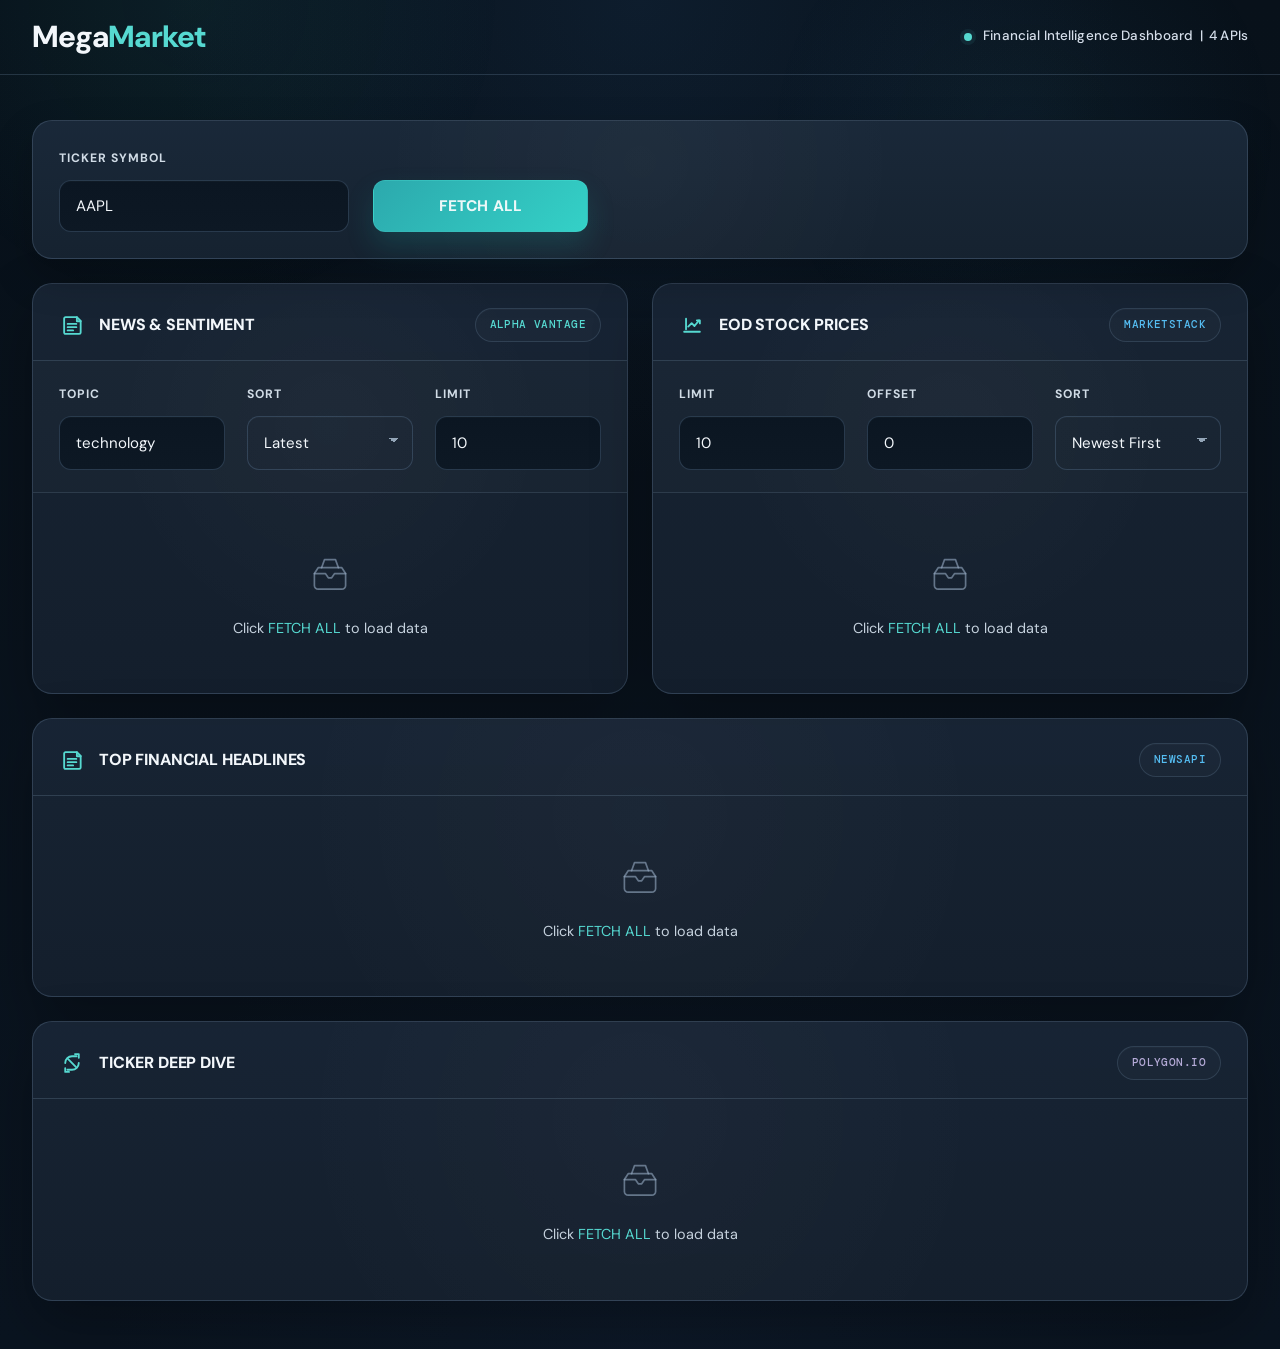
<file: index.html>
﻿<!DOCTYPE html>
<html lang="en">
<head>
  <meta charset="UTF-8" />
  <meta name="viewport" content="width=device-width, initial-scale=1.0"/>
  <title>Mega Market - Financial Intelligence Dashboard</title>
  <link href="https://fonts.googleapis.com/css2?family=Bebas+Neue&family=DM+Mono:wght@400;500&family=DM+Sans:wght@300;400;500;600&display=swap" rel="stylesheet"/>
    <link rel="stylesheet" href="style.css">
</head>
<body>

<!-- ---------- HEADER ---------- -->
<div class="top-rule"></div>
<header>
  <div class="logo">Mega<span>Market</span></div>
  <div class="ticker-bar">
    <span class="live-dot"></span>
    Financial Intelligence Dashboard &nbsp;|&nbsp; 4 APIs
  </div>
</header>

<!-- ---------- CONFIG BAR ---------- -->
<div class="config-bar">
  <div class="config-field">
    <label for="ticker">Ticker Symbol</label>
    <input id="ticker" class="ticker-input" value="AAPL" maxlength="6"/>
  </div>
  <button class="btn-fetch" onclick="handleFetchAllClick()">FETCH ALL</button>
</div>

<!-- ---------- MAIN ---------- -->
<main>

  <!-- Alpha Vantage -->
  <div class="section-card" id="card-av">
    <div class="section-header">
      <div class="section-title-wrap">
        <span class="section-icon" aria-hidden="true">
          <svg viewBox="0 0 24 24" fill="none">
            <path d="M6 4.75h10.5L20 8.25V19a1.25 1.25 0 0 1-1.25 1.25H6A1.25 1.25 0 0 1 4.75 19V6A1.25 1.25 0 0 1 6 4.75Z" />
            <path d="M16.5 4.75V8.5H20" />
            <path d="M8 11h8M8 14h8M8 17h5" />
          </svg>
        </span>
        <div class="section-title">NEWS &amp; SENTIMENT</div>
      </div>
      <span class="api-badge badge-av">Alpha Vantage</span>
    </div>
    <div class="card-controls">
      <div class="card-control">
        <label for="av-topic">Topic</label>
        <input id="av-topic" type="text" placeholder="technology" value="technology" />
      </div>
      <div class="card-control">
        <label for="av-sort">Sort</label>
        <select id="av-sort">
          <option value="LATEST" selected>Latest</option>
          <option value="EARLIEST">Earliest</option>
          <option value="RELEVANCE">Relevance</option>
        </select>
      </div>
      <div class="card-control card-control-small">
        <label for="av-limit">Limit</label>
        <input id="av-limit" type="number" min="1" max="50" value="10" />
      </div>
    </div>
    <div class="section-body" id="body-av">
      <div class="empty-state">
        <div class="empty-icon" aria-hidden="true">
          <svg viewBox="0 0 64 64" fill="none">
            <path d="M18 24.5h28l4.5 7v14A4.5 4.5 0 0 1 46 50H18a4.5 4.5 0 0 1-4.5-4.5v-14l4.5-7Z"/>
            <path d="M13.5 31.5h13l3.5 5h4l3.5-5h13"/>
            <path d="M22 24.5 25.5 15h13L42 24.5"/>
          </svg>
        </div>
        <div>Click <span>FETCH ALL</span> to load data</div>
      </div>
    </div>
  </div>

  <!-- Marketstack -->
  <div class="section-card" id="card-ms">
    <div class="section-header">
      <div class="section-title-wrap">
        <span class="section-icon" aria-hidden="true">
          <svg viewBox="0 0 24 24" fill="none">
            <path d="M4.75 18.25h14.5" />
            <path d="M6.5 16V6.25" />
            <path d="m8.5 13.5 3.2-3.2 2.6 2.6 4.2-5.15" />
            <path d="M16.5 7.75H19.25V10.5" />
          </svg>
        </span>
        <div class="section-title">EOD STOCK PRICES</div>
      </div>
      <span class="api-badge badge-ms">Marketstack</span>
    </div>
    <div class="card-controls">
      <div class="card-control card-control-small">
        <label for="ms-limit">Limit</label>
        <input id="ms-limit" type="number" min="1" max="100" value="10" />
      </div>
      <div class="card-control card-control-small">
        <label for="ms-offset">Offset</label>
        <input id="ms-offset" type="number" min="0" value="0" />
      </div>
      <div class="card-control">
        <label for="ms-sort">Sort</label>
        <select id="ms-sort">
          <option value="DESC" selected>Newest First</option>
          <option value="ASC">Oldest First</option>
        </select>
      </div>
    </div>
    <div class="section-body" id="body-ms">
      <div class="empty-state">
        <div class="empty-icon" aria-hidden="true">
          <svg viewBox="0 0 64 64" fill="none">
            <path d="M18 24.5h28l4.5 7v14A4.5 4.5 0 0 1 46 50H18a4.5 4.5 0 0 1-4.5-4.5v-14l4.5-7Z"/>
            <path d="M13.5 31.5h13l3.5 5h4l3.5-5h13"/>
            <path d="M22 24.5 25.5 15h13L42 24.5"/>
          </svg>
        </div>
        <div>Click <span>FETCH ALL</span> to load data</div>
      </div>
    </div>
  </div>

  <!-- NewsAPI - full width -->
  <div class="section-card col-span-2" id="card-na">
    <div class="section-header">
      <div class="section-title-wrap">
        <span class="section-icon" aria-hidden="true">
          <svg viewBox="0 0 24 24" fill="none">
            <path d="M6 4.75h10.5L20 8.25V19a1.25 1.25 0 0 1-1.25 1.25H6A1.25 1.25 0 0 1 4.75 19V6A1.25 1.25 0 0 1 6 4.75Z" />
            <path d="M16.5 4.75V8.5H20" />
            <path d="M8 11h8M8 14h8M8 17h5" />
          </svg>
        </span>
        <div class="section-title">TOP FINANCIAL HEADLINES</div>
      </div>
      <span class="api-badge badge-na">NewsAPI</span>
    </div>
    <div class="section-body na-grid-body" id="body-na">
      <div class="empty-state na-grid-full">
        <div class="empty-icon" aria-hidden="true">
          <svg viewBox="0 0 64 64" fill="none">
            <path d="M18 24.5h28l4.5 7v14A4.5 4.5 0 0 1 46 50H18a4.5 4.5 0 0 1-4.5-4.5v-14l4.5-7Z"/>
            <path d="M13.5 31.5h13l3.5 5h4l3.5-5h13"/>
            <path d="M22 24.5 25.5 15h13L42 24.5"/>
          </svg>
        </div>
        <div>Click <span>FETCH ALL</span> to load data</div>
      </div>
    </div>
  </div>

  <!-- Polygon -->
  <div class="section-card col-span-2" id="card-pg">
    <div class="section-header">
      <div class="section-title-wrap">
        <span class="section-icon" aria-hidden="true">
          <svg viewBox="0 0 24 24" fill="none">
            <path d="M5.75 12A6.25 6.25 0 0 1 12 5.75h4.25" />
            <path d="M18.25 12A6.25 6.25 0 0 1 12 18.25H7.75" />
            <path d="M14.75 3.75h3.5v3.5" />
            <path d="M9.25 20.25h-3.5v-3.5" />
            <path d="M8.25 8.25 15.75 15.75" />
          </svg>
        </span>
        <div class="section-title">TICKER DEEP DIVE</div>
      </div>
      <span class="api-badge badge-pg">Polygon.io</span>
    </div>
    <div class="section-body" id="body-pg">
      <div class="empty-state">
        <div class="empty-icon" aria-hidden="true">
          <svg viewBox="0 0 64 64" fill="none">
            <path d="M18 24.5h28l4.5 7v14A4.5 4.5 0 0 1 46 50H18a4.5 4.5 0 0 1-4.5-4.5v-14l4.5-7Z"/>
            <path d="M13.5 31.5h13l3.5 5h4l3.5-5h13"/>
            <path d="M22 24.5 25.5 15h13L42 24.5"/>
          </svg>
        </div>
        <div>Click <span>FETCH ALL</span> to load data</div>
      </div>
    </div>
  </div>

</main>

<!-- ---------- SCRIPTS ---------- -->
<script>
/* ---------------------------------------------
   UTILITIES
--------------------------------------------- */
function spinner() {
  return `<div class="spinner-wrap"><div class="spinner"></div></div>`;
}
function err(msg) {
  return `<div class="error-msg">Error: ${msg}</div>`;
}
function emptyState(msg, extraClass = '') {
  return `
    <div class="empty-state${extraClass ? ' ' + extraClass : ''}">
      <div class="empty-icon" aria-hidden="true">
        <svg viewBox="0 0 64 64" fill="none">
          <path d="M18 24.5h28l4.5 7v14A4.5 4.5 0 0 1 46 50H18a4.5 4.5 0 0 1-4.5-4.5v-14l4.5-7Z"/>
          <path d="M13.5 31.5h13l3.5 5h4l3.5-5h13"/>
          <path d="M22 24.5 25.5 15h13L42 24.5"/>
        </svg>
      </div>
      <div>${msg.replace('FETCH ALL', '<span>FETCH ALL</span>')}</div>
    </div>`;
}
function relTime(dateStr) {
  if (!dateStr) return '';
  const d = new Date(dateStr);
  if (isNaN(d)) return dateStr;
  const diff = (Date.now() - d) / 1000;
  if (diff < 60)   return `${Math.round(diff)}s ago`;
  if (diff < 3600) return `${Math.round(diff/60)}m ago`;
  if (diff < 86400)return `${Math.round(diff/3600)}h ago`;
  return `${Math.round(diff/86400)}d ago`;
}
function fmtNum(n) {
  if (n == null) return '-';
  if (n >= 1e9) return (n/1e9).toFixed(2)+'B';
  if (n >= 1e6) return (n/1e6).toFixed(2)+'M';
  if (n >= 1e3) return (n/1e3).toFixed(1)+'K';
  return Number(n).toFixed(2);
}

// Default API keys used by the dashboard fetchers.
const DEFAULT_ALPHA_VANTAGE_KEY = 'V1OQKZU3F4R7ALQQ';
const DEFAULT_MARKETSTACK_KEY = '0bebb5f458f8bff20d9d6f348d5fcf5e';
const DEFAULT_NEWSAPI_KEY = 'b57cb5bdb05c4916930783005f49138e';
const DEFAULT_POLYGON_KEY = 'kR4pE6UpJxreNqE6D0V1fZmIxzVAaNzq';

let autoRefreshEnabled = false;

function handleFetchAllClick() {
  // Manual refresh only: prevents too many API requests on free plans.
  fetchAll();
  autoRefreshEnabled = false;
}

function maybeAutoRefresh() {
  if (!autoRefreshEnabled) return;
  fetchAll();
}

function setupAutoRefreshListeners() {
  ['ticker', 'av-topic', 'av-limit', 'ms-limit', 'ms-offset'].forEach(id => {
    const el = document.getElementById(id);
    if (el) el.addEventListener('input', maybeAutoRefresh);
  });

  ['av-sort', 'ms-sort'].forEach(id => {
    const el = document.getElementById(id);
    if (el) el.addEventListener('change', maybeAutoRefresh);
  });
}

setupAutoRefreshListeners();

/* ---------------------------------------------
   MAIN DISPATCHER
--------------------------------------------- */
function fetchAll() {
  const ticker = (document.getElementById('ticker').value || 'AAPL').trim().toUpperCase();
  fetchAlphaVantage(ticker);
  fetchMarketstack(ticker);
  fetchNewsAPI(ticker);
  fetchPolygon(ticker);
}

/* ---------------------------------------------
   1.  ALPHA VANTAGE - News & Sentiment
   Endpoint: https://www.alphavantage.co/query
   Function: NEWS_SENTIMENT
   Method: GET
   Response: JSON
--------------------------------------------- */
async function fetchAlphaVantage(ticker) {
  const key = DEFAULT_ALPHA_VANTAGE_KEY;
  const body = document.getElementById('body-av');
  const topic = document.getElementById('av-topic').value.trim();
  const sort = document.getElementById('av-sort').value;
  const limit = Math.min(50, Math.max(1, Number(document.getElementById('av-limit').value) || 10));
  if (!key) { body.innerHTML = emptyState('Click FETCH ALL to load data'); return; }

  body.innerHTML = spinner();

  // Query parameters: function, tickers, topics, sort, limit, apikey
  const params = new URLSearchParams({
    function: 'NEWS_SENTIMENT',
    tickers: ticker,
    sort,
    limit: String(limit),
    apikey: key
  });
  if (topic) params.set('topics', topic);
  const url = `https://www.alphavantage.co/query?${params.toString()}`;

  try {
    const res = await fetch(url);
    const data = await res.json();

    if (data['Information'] || data['Note']) {
      body.innerHTML = err(data['Information'] || data['Note']);
      return;
    }
    if (!data.feed || data.feed.length === 0) {
      body.innerHTML = err('No news found for ' + ticker);
      return;
    }

    const sentClass = s => {
      const sl = (s || '').toLowerCase().replace(/\s/g,'-');
      return 'av-sentiment sent-' + sl;
    };

    body.innerHTML = data.feed.slice(0, Number(limit)).map(a => {
      // Find sentiment for this ticker specifically
      let sentLabel = a.overall_sentiment_label || 'Neutral';
      if (a.ticker_sentiment) {
        const ts = a.ticker_sentiment.find(t => t.ticker === ticker);
        if (ts) sentLabel = ts.ticker_sentiment_label || sentLabel;
      }
      const timeStr = a.time_published
        ? relTime(a.time_published.replace(/(\d{4})(\d{2})(\d{2})T(\d{2})(\d{2})(\d{2})/, '$1-$2-$3T$4:$5:$6'))
        : '';
      return `
        <div class="av-article">
          <img class="av-thumb" src="${a.banner_image || ''}"
               onerror="this.style.display='none'" alt="" loading="lazy"/>
          <div class="av-content">
            <div class="av-title"><a href="${a.url}" target="_blank" rel="noopener">${a.title}</a></div>
            <div class="av-meta">
              <span class="av-source">${a.source || ''}</span>
              <span class="av-source">${timeStr}</span>
              <span class="${sentClass(sentLabel)}">${sentLabel}</span>
            </div>
          </div>
        </div>`;
    }).join('');
  } catch (e) {
    body.innerHTML = err('Fetch error: ' + e.message);
  }
}

/* ---------------------------------------------
   2.  MARKETSTACK - End-of-Day Stock Prices
   Endpoint: http://api.marketstack.com/v1/eod
   Method: GET
   Response: JSON
--------------------------------------------- */
async function fetchMarketstack(ticker) {
  const key = DEFAULT_MARKETSTACK_KEY;
  const body = document.getElementById('body-ms');
  const limit = Math.min(100, Math.max(1, Number(document.getElementById('ms-limit').value) || 10));
  const offset = Math.max(0, Number(document.getElementById('ms-offset').value) || 0);
  const sort = document.getElementById('ms-sort').value;
  if (!key) { body.innerHTML = emptyState('Click FETCH ALL to load data'); return; }

  body.innerHTML = spinner();

  // Query parameters: access_key, symbols, limit, offset, sort
  const params = new URLSearchParams({
    access_key: key,
    symbols: ticker,
    limit: String(limit),
    offset: String(offset),
    sort
  });
  const url = `https://api.marketstack.com/v1/eod?${params.toString()}`;

  try {
    const res = await fetch(url);
    const data = await res.json();

    if (data.error) {
      body.innerHTML = err(data.error.message || JSON.stringify(data.error));
      return;
    }
    if (!data.data || data.data.length === 0) {
      body.innerHTML = err('No EOD data found for ' + ticker);
      return;
    }

    const rows = data.data.map(d => {
      const chg = d.close - d.open;
      const pct = ((chg / d.open) * 100).toFixed(2);
      const cls = chg >= 0 ? 'pos' : 'neg';
      return `
        <tr>
          <td><span class="ms-symbol">${d.symbol}</span></td>
          <td>${d.date ? d.date.slice(0,10) : '-'}</td>
          <td class="ms-price">$${Number(d.close).toFixed(2)}</td>
          <td class="ms-price">$${Number(d.open).toFixed(2)}</td>
          <td class="ms-price">$${Number(d.high).toFixed(2)}</td>
          <td class="ms-price">$${Number(d.low).toFixed(2)}</td>
          <td><span class="ms-chg ${cls}">${chg >= 0 ? '+' : ''}${chg.toFixed(2)} (${pct}%)</span></td>
          <td class="ms-vol">${fmtNum(d.volume)}</td>
        </tr>`;
    }).join('');

    body.innerHTML = `
      <table class="ms-table">
        <thead>
          <tr>
            <th>Symbol</th><th>Date</th><th>Close</th><th>Open</th>
            <th>High</th><th>Low</th><th>Change</th><th>Volume</th>
          </tr>
        </thead>
        <tbody>${rows}</tbody>
      </table>`;
  } catch (e) {
    body.innerHTML = err('Fetch error: ' + e.message);
  }
}

/* ---------------------------------------------
   3.  NEWSAPI - Top Headlines (finance)
   Endpoint: https://newsapi.org/v2/everything
   Method: GET
   Response: JSON
--------------------------------------------- */
async function fetchNewsAPI(ticker) {
  const key = DEFAULT_NEWSAPI_KEY;
  const body = document.getElementById('body-na');
  if (!key) { body.innerHTML = emptyState('Click FETCH ALL to load data', 'na-grid-full'); return; }

  body.innerHTML = spinner();

  // Query parameters: q (search), language, sortBy, pageSize, apiKey
  const url = `https://newsapi.org/v2/everything?q=${encodeURIComponent(ticker + ' stock finance')}&language=en&sortBy=publishedAt&pageSize=10&apiKey=${key}`;

  try {
    const res = await fetch(url);
    const data = await res.json();

    if (data.status === 'error') {
      body.innerHTML = `<div style="grid-column:span 2">${err(data.message)}</div>`;
      return;
    }
    if (!data.articles || data.articles.length === 0) {
      body.innerHTML = emptyState('No headlines found.', 'na-grid-full');
      return;
    }

    body.innerHTML = data.articles.slice(0, 10).map(a => `
      <div class="na-article">
        <img class="na-img" src="${a.urlToImage || ''}"
             onerror="this.style.display='none'" alt="" loading="lazy"/>
        <div>
          <div class="na-title"><a href="${a.url}" target="_blank" rel="noopener">${a.title}</a></div>
          <div class="na-footer">
            <span class="na-source">${a.source?.name || ''}</span>
            <span class="na-time">${relTime(a.publishedAt)}</span>
          </div>
        </div>
      </div>`).join('');
  } catch (e) {
    body.innerHTML = `<div style="grid-column:span 2">${err('Fetch error: ' + e.message)}</div>`;
  }
}

/* ---------------------------------------------
   4.  POLYGON.IO - Ticker Details + Aggregates
   Endpoints:
     GET /v3/reference/tickers/{stocksTicker}  - company details
     GET /v2/aggs/ticker/{stocksTicker}/range/1/day/{from}/{to} - OHLCV bars
   Response: JSON
--------------------------------------------- */
async function fetchPolygon(ticker) {
  const key = DEFAULT_POLYGON_KEY;
  const body = document.getElementById('body-pg');
  if (!key) { body.innerHTML = emptyState('Click FETCH ALL to load data'); return; }

  body.innerHTML = spinner();

  // Date range: last 14 trading days
  const to   = new Date(); to.setDate(to.getDate() - 1);
  const from = new Date(to); from.setDate(from.getDate() - 14);
  const fmt  = d => d.toISOString().slice(0,10);

  // Both requests in parallel
  const detailsURL = `https://api.polygon.io/v3/reference/tickers/${ticker}?apiKey=${key}`;
  const aggsURL    = `https://api.polygon.io/v2/aggs/ticker/${ticker}/range/1/day/${fmt(from)}/${fmt(to)}?adjusted=true&sort=desc&limit=14&apiKey=${key}`;

  try {
    const [dRes, aRes] = await Promise.all([fetch(detailsURL), fetch(aggsURL)]);
    const [dData, aData] = await Promise.all([dRes.json(), aRes.json()]);

    // -- Company Details --
    let detailsHTML = '';
    if (dData.status === 'OK' && dData.results) {
      const r = dData.results;
      detailsHTML = `
        <div class="pg-details">
          <div class="pg-stat">
            <div class="pg-stat-label">Company</div>
            <div class="pg-stat-val blue">${r.name || ticker}</div>
          </div>
          <div class="pg-stat">
            <div class="pg-stat-label">Market Cap</div>
            <div class="pg-stat-val">${r.market_cap ? '$'+fmtNum(r.market_cap) : '-'}</div>
          </div>
          <div class="pg-stat">
            <div class="pg-stat-label">Exchange</div>
            <div class="pg-stat-val">${r.primary_exchange || '-'}</div>
          </div>
          <div class="pg-stat">
            <div class="pg-stat-label">Currency</div>
            <div class="pg-stat-val">${r.currency_name || '-'}</div>
          </div>
          <div class="pg-stat">
            <div class="pg-stat-label">Employees</div>
            <div class="pg-stat-val">${r.total_employees ? fmtNum(r.total_employees) : '-'}</div>
          </div>
          <div class="pg-stat">
            <div class="pg-stat-label">Website</div>
            <div class="pg-stat-val" style="font-size:.75rem;white-space:nowrap;overflow:hidden;text-overflow:ellipsis">
              ${r.homepage_url ? `<a href="${r.homepage_url}" target="_blank" style="color:var(--accent2);text-decoration:none">${r.homepage_url.replace(/^https?:\/\//,'')}</a>` : '-'}
            </div>
          </div>
        </div>`;
    } else {
      detailsHTML = `<div style="margin-bottom:14px">${err('Could not load ticker details: ' + (dData.error || dData.status))}</div>`;
    }

    // -- Aggregates (OHLCV bars) --
    let aggsHTML = '';
    if (aData.status === 'OK' && aData.results && aData.results.length) {
      const bars = aData.results;
      const maxVol = Math.max(...bars.map(b => b.v));
      aggsHTML = `
        <div style="font-family:var(--font-mono);font-size:.65rem;color:var(--muted);letter-spacing:.1em;margin-bottom:10px;text-transform:uppercase">
          Daily OHLCV - last ${bars.length} sessions
        </div>` +
        bars.map(b => {
          const date = new Date(b.t).toISOString().slice(0,10);
          const chg  = ((b.c - b.o) / b.o * 100).toFixed(2);
          const barW = Math.round((b.v / maxVol) * 100);
          const dir  = b.c >= b.o ? 'var(--accent)' : 'var(--warn)';
          return `
            <div class="pg-agg-row">
              <div class="pg-date">${date}</div>
              <div class="pg-ohlc">O:${b.o.toFixed(2)} H:${b.h.toFixed(2)} L:${b.l.toFixed(2)} C:<strong style="color:${dir}">${b.c.toFixed(2)}</strong></div>
              <div style="font-family:var(--font-mono);font-size:.68rem;width:60px;text-align:right;color:${dir}">${chg >= 0 ? '+' : ''}${chg}%</div>
              <div class="pg-bar" style="max-width:100px">
                <div class="pg-bar-fill" style="width:${barW}%;background:${dir}"></div>
              </div>
            </div>`;
        }).join('');
    } else {
      aggsHTML = err('No aggregate data: ' + (aData.error || aData.status));
    }

    body.innerHTML = detailsHTML + aggsHTML;
  } catch (e) {
    body.innerHTML = err('Fetch error: ' + e.message);
  }
}
</script>
</body>
</html>
</file>
<file: style.css>
:root {
  --container-width: 1400px;
  --page-gutter: 32px;
  --bg: #09131d;
  --bg-soft: #101c28;
  --surface: #152231;
  --surface-alt: #0f1b27;
  --panel: #172536;
  --border: rgba(96, 122, 148, 0.34);
  --border-soft: rgba(96, 122, 148, 0.24);
  --accent: #39c7bf;
  --accent-strong: #56d9d1;
  --accent-blue: #55bdf2;
  --text: #f3f7fb;
  --text-soft: #d1dce6;
  --muted: #93a5b7;
  --warn: #e59a9a;
  --warn-bg: rgba(229, 154, 154, 0.1);
  --success: #8fd0b4;
  --gold: #55bdf2;
  --lavender: #b5abd8;
  --radius-lg: 20px;
  --radius-md: 12px;
  --radius-sm: 10px;
  --font-head: "DM Sans", sans-serif;
  --font-mono: "DM Mono", monospace;
  --font-body: "DM Sans", sans-serif;
  --shadow-sm: 0 18px 40px rgba(0, 0, 0, 0.22);
  --shadow-md: 0 24px 60px rgba(0, 0, 0, 0.28);
}

*,
*::before,
*::after {
  box-sizing: border-box;
  margin: 0;
  padding: 0;
}

html {
  color-scheme: dark;
}

body {
  min-height: 100vh;
  background:
    radial-gradient(circle at top center, rgba(39, 83, 132, 0.18), transparent 32%),
    radial-gradient(circle at bottom center, rgba(28, 48, 79, 0.16), transparent 36%),
    linear-gradient(180deg, #08111a 0%, #0a1420 100%);
  color: var(--text);
  font-family: var(--font-body);
  line-height: 1.55;
  overflow-x: hidden;
}

body::before {
  content: "";
  position: fixed;
  inset: 0;
  z-index: 0;
  background:
    radial-gradient(circle at 15% 0%, rgba(57, 199, 191, 0.08), transparent 22%),
    radial-gradient(circle at 80% 15%, rgba(85, 189, 242, 0.06), transparent 20%);
  pointer-events: none;
}

.top-rule {
  position: relative;
  z-index: 2;
  width: 100%;
  height: 1px;
  margin-top: 74px;
  background: rgba(120, 146, 175, 0.25);
}

header {
  position: relative;
  z-index: 10;
  display: flex;
  align-items: center;
  justify-content: space-between;
  gap: 16px;
  width: min(calc(100% - (var(--page-gutter) * 2)), var(--container-width));
  margin: -62px auto 0;
  padding: 0 0 24px;
}

.logo {
  color: var(--text);
  font-family: var(--font-head);
  font-size: 1.9rem;
  font-weight: 800;
  letter-spacing: -0.03em;
}

.logo span {
  color: var(--accent-strong);
}

.ticker-bar {
  color: #d5deea;
  font-family: var(--font-head);
  font-size: 0.84rem;
  font-weight: 500;
  letter-spacing: 0.01em;
  text-align: right;
}

.live-dot {
  display: inline-block;
  width: 8px;
  height: 8px;
  margin-right: 8px;
  vertical-align: middle;
  border-radius: 50%;
  background: var(--accent-strong);
  box-shadow: 0 0 0 4px rgba(86, 217, 209, 0.08);
}

.config-bar {
  position: relative;
  z-index: 9;
  display: grid;
  grid-template-columns: minmax(240px, 290px) 215px minmax(0, 1fr);
  gap: 24px;
  align-items: end;
  width: min(calc(100% - (var(--page-gutter) * 2)), var(--container-width));
  margin: 36px auto 0;
  padding: 28px 26px 26px;
  border: 1px solid var(--border);
  border-radius: 20px;
  background:
    radial-gradient(circle at 50% 30%, rgba(255, 255, 255, 0.03), transparent 42%),
    linear-gradient(180deg, rgba(26, 41, 58, 0.98), rgba(22, 35, 49, 0.98));
  box-shadow: var(--shadow-sm);
}

.config-bar > div,
.card-control,
.card-control-small {
  min-width: 0;
}

.config-field {
  display: flex;
  flex-direction: column;
}

.config-bar label,
.card-control label {
  display: inline-block;
  margin-bottom: 12px;
  color: var(--text-soft);
  font-size: 0.76rem;
  font-weight: 700;
  letter-spacing: 0.08em;
  text-transform: uppercase;
}

.config-bar input,
.card-control input,
.card-control select {
  width: 100%;
  min-height: 52px;
  padding: 13px 16px;
  border: 1px solid rgba(95, 124, 156, 0.35);
  border-radius: var(--radius-md);
  background: linear-gradient(180deg, #0b1622, #0d1824);
  color: var(--text);
  font-family: var(--font-body);
  font-size: 0.95rem;
  outline: none;
  box-shadow: inset 0 1px 0 rgba(255, 255, 255, 0.02);
  transition: border-color 0.2s ease, background-color 0.2s ease, box-shadow 0.2s ease;
}

.config-bar input::placeholder,
.card-control input::placeholder {
  color: #7f919b;
}

.config-bar input:focus,
.card-control input:focus,
.card-control select:focus {
  border-color: rgba(86, 217, 209, 0.65);
  background: #0f1b29;
  box-shadow: 0 0 0 3px rgba(57, 199, 191, 0.12);
}

.ticker-input,
.api-badge,
.av-source,
.na-source,
.na-time,
.pg-date,
.ms-vol,
.pg-stat-label,
.ms-price,
.ms-symbol {
  font-family: var(--font-mono);
}

.ticker-input {
  text-transform: uppercase;
  letter-spacing: 0.01em;
}

.card-control select {
  appearance: none;
  background-image:
    linear-gradient(45deg, transparent 50%, var(--muted) 50%),
    linear-gradient(135deg, var(--muted) 50%, transparent 50%);
  background-position:
    calc(100% - 18px) calc(50% - 2px),
    calc(100% - 13px) calc(50% - 2px);
  background-size: 5px 5px, 5px 5px;
  background-repeat: no-repeat;
  padding-right: 34px;
}

.btn-fetch {
  min-height: 52px;
  align-self: end;
  padding: 12px 24px;
  border: 1px solid rgba(86, 217, 209, 0.2);
  border-radius: var(--radius-md);
  background: linear-gradient(135deg, #2ca9ad, #34d1c7);
  color: #edf8f8;
  font-family: var(--font-body);
  font-size: 0.96rem;
  font-weight: 800;
  letter-spacing: 0.01em;
  cursor: pointer;
  box-shadow: 0 14px 28px rgba(29, 176, 171, 0.18);
  transition: background-color 0.2s ease, border-color 0.2s ease, transform 0.15s ease, box-shadow 0.2s ease;
  white-space: nowrap;
}

.btn-fetch:hover {
  background: linear-gradient(135deg, #36b6b9, #41dacf);
  box-shadow: 0 16px 34px rgba(29, 176, 171, 0.24);
}

.btn-fetch:active {
  transform: translateY(1px);
}

main {
  position: relative;
  z-index: 1;
  display: grid;
  grid-template-columns: 1fr 1fr;
  gap: 24px;
  width: min(calc(100% - (var(--page-gutter) * 2)), var(--container-width));
  margin: 0 auto;
  padding: 24px 0 48px;
  align-items: stretch;
}

.section-card {
  display: flex;
  flex-direction: column;
  min-width: 0;
  height: 100%;
  background:
    radial-gradient(circle at 50% 35%, rgba(255, 255, 255, 0.025), transparent 55%),
    linear-gradient(180deg, rgba(24, 37, 53, 0.97), rgba(20, 31, 45, 0.98));
  border: 1px solid var(--border);
  border-radius: var(--radius-lg);
  box-shadow: var(--shadow-md);
  overflow: hidden;
}

.section-header {
  display: flex;
  align-items: center;
  justify-content: space-between;
  gap: 12px;
  padding: 24px 26px 18px;
  border-bottom: 1px solid rgba(101, 125, 148, 0.32);
}

.section-title-wrap {
  display: flex;
  align-items: center;
  gap: 14px;
}

.section-icon {
  display: inline-flex;
  align-items: center;
  justify-content: center;
  width: 26px;
  height: 26px;
  color: var(--accent-strong);
}

.section-icon svg {
  width: 100%;
  height: 100%;
  stroke: currentColor;
  stroke-width: 1.7;
  stroke-linecap: round;
  stroke-linejoin: round;
}

.section-title {
  color: var(--text);
  font-family: var(--font-head);
  font-size: 1rem;
  font-weight: 800;
  letter-spacing: -0.01em;
}

.api-badge {
  display: inline-flex;
  align-items: center;
  min-height: 34px;
  padding: 6px 14px;
  border: 1px solid rgba(96, 122, 148, 0.3);
  border-radius: 999px;
  font-size: 0.66rem;
  font-weight: 500;
  letter-spacing: 0.04em;
  text-transform: uppercase;
  background: rgba(255, 255, 255, 0.02);
  box-shadow: inset 0 1px 0 rgba(255, 255, 255, 0.02);
}

.badge-av {
  color: var(--accent-strong);
}

.badge-ms {
  color: var(--accent-blue);
}

.badge-na {
  color: var(--gold);
}

.badge-pg {
  color: var(--lavender);
}

.card-controls {
  display: grid;
  grid-template-columns: repeat(3, minmax(0, 1fr));
  gap: 22px;
  padding: 20px 26px 22px;
  border-bottom: 1px solid rgba(101, 125, 148, 0.26);
  background: rgba(255, 255, 255, 0.012);
}

.card-control input,
.card-control select {
  min-height: 54px;
  font-size: 0.94rem;
}

.section-body {
  flex: 1;
  min-height: 192px;
  max-height: 520px;
  padding: 22px 26px;
  overflow: auto;
}

#card-av,
#card-ms {
  min-height: 398px;
}

.section-body::-webkit-scrollbar {
  width: 9px;
}

.section-body::-webkit-scrollbar-track {
  background: transparent;
}

.section-body::-webkit-scrollbar-thumb {
  background: #3a4c57;
  border: 2px solid transparent;
  border-radius: 999px;
  background-clip: content-box;
}

.na-grid-body {
  display: grid;
  grid-template-columns: 1fr 1fr;
  gap: 0 24px;
}

.na-grid-full {
  grid-column: span 2;
}

.spinner-wrap {
  display: flex;
  justify-content: center;
  padding: 44px 0;
}

.spinner {
  width: 30px;
  height: 30px;
  border: 3px solid rgba(255, 255, 255, 0.12);
  border-top-color: var(--accent);
  border-radius: 50%;
  animation: spin 0.8s linear infinite;
}

@keyframes spin {
  to {
    transform: rotate(360deg);
  }
}

.empty-state {
  display: flex;
  flex-direction: column;
  align-items: center;
  justify-content: center;
  gap: 16px;
  min-height: 144px;
  padding: 32px 20px;
  color: #c5d1dd;
  font-size: 0.9rem;
  text-align: center;
}

.empty-icon {
  width: 54px;
  height: 54px;
  color: rgba(148, 168, 193, 0.62);
}

.empty-icon svg {
  width: 100%;
  height: 100%;
  stroke: currentColor;
  stroke-width: 2;
  stroke-linecap: round;
  stroke-linejoin: round;
}

.empty-state span {
  color: var(--accent-strong);
}

.error-msg {
  padding: 12px 14px;
  border: 1px solid rgba(229, 154, 154, 0.3);
  border-radius: var(--radius-md);
  background: var(--warn-bg);
  color: var(--warn);
  font-size: 0.86rem;
}

.av-article,
.na-article {
  padding: 15px 0;
  border-bottom: 1px solid rgba(255, 255, 255, 0.07);
}

.av-article {
  display: flex;
  gap: 14px;
}

.na-article {
  display: grid;
  grid-template-columns: 76px 1fr;
  gap: 14px;
}

.av-article:last-child,
.na-article:last-child,
.pg-agg-row:last-child,
.ms-table tr:last-child td {
  border-bottom: none;
}

.av-thumb,
.na-img {
  object-fit: cover;
  border-radius: 12px;
  background: var(--surface-alt);
}

.av-thumb {
  width: 84px;
  height: 60px;
  flex-shrink: 0;
}

.na-img {
  width: 76px;
  height: 58px;
}

.av-content {
  flex: 1;
  min-width: 0;
}

.av-title,
.na-title {
  margin-bottom: 6px;
  color: var(--text);
  font-size: 0.93rem;
  font-weight: 600;
  line-height: 1.42;
  display: -webkit-box;
  -webkit-box-orient: vertical;
  -webkit-line-clamp: 2;
  overflow: hidden;
}

.av-title a,
.na-title a {
  color: inherit;
  text-decoration: none;
}

.av-title a:hover {
  color: var(--accent-strong);
}

.na-title a:hover {
  color: var(--gold);
}

.av-meta,
.na-footer {
  display: flex;
  flex-wrap: wrap;
  gap: 8px;
  align-items: center;
}

.av-source {
  color: var(--text-soft);
  font-size: 0.69rem;
}

.av-sentiment {
  padding: 3px 8px;
  border-radius: 999px;
  font-family: var(--font-mono);
  font-size: 0.64rem;
}

.sent-bullish {
  background: rgba(143, 208, 180, 0.14);
  color: #aee1cb;
}

.sent-somewhat-bullish {
  background: rgba(143, 208, 180, 0.1);
  color: #c3e7d7;
}

.sent-neutral {
  background: rgba(149, 166, 176, 0.16);
  color: var(--text-soft);
}

.sent-somewhat-bearish {
  background: rgba(229, 154, 154, 0.1);
  color: #efc0c0;
}

.sent-bearish {
  background: rgba(229, 154, 154, 0.14);
  color: #f4cfcf;
}

.ms-table {
  width: 100%;
  border-collapse: collapse;
  font-size: 0.84rem;
  border-radius: 12px;
  overflow: hidden;
}

.ms-table th {
  position: sticky;
  top: 0;
  z-index: 1;
  padding: 11px 12px;
  border-bottom: 1px solid var(--border);
  background: #172128;
  color: var(--text-soft);
  text-align: left;
  font-family: var(--font-mono);
  font-size: 0.68rem;
  font-weight: 500;
  letter-spacing: 0.05em;
  text-transform: uppercase;
}

.ms-table td {
  padding: 12px;
  border-bottom: 1px solid rgba(255, 255, 255, 0.06);
  vertical-align: middle;
}

.ms-table tr:hover td {
  background: rgba(255, 255, 255, 0.025);
}

.ms-symbol {
  color: #9dc2e2;
  font-weight: 500;
}

.ms-price {
  font-weight: 500;
}

.ms-chg.pos,
.pg-stat-val.green {
  color: var(--success);
}

.ms-chg.neg,
.pg-stat-val.red {
  color: #efb2b2;
}

.ms-vol {
  color: var(--muted);
  font-size: 0.7rem;
}

.na-source {
  color: var(--gold);
  font-size: 0.66rem;
}

.na-time {
  color: var(--muted);
  font-size: 0.66rem;
}

.pg-details {
  display: grid;
  grid-template-columns: repeat(2, minmax(0, 1fr));
  gap: 12px;
  margin-bottom: 18px;
}

.pg-stat {
  padding: 12px 14px;
  border: 1px solid var(--border-soft);
  border-radius: 14px;
  background: rgba(255, 255, 255, 0.025);
}

.pg-stat-label {
  margin-bottom: 5px;
  color: var(--muted);
  font-size: 0.66rem;
  letter-spacing: 0.04em;
  text-transform: uppercase;
}

.pg-stat-val {
  color: var(--text);
  font-family: var(--font-mono);
  font-size: 0.94rem;
  font-weight: 500;
}

.pg-stat-val.blue {
  color: #9dc2e2;
}

.pg-agg-row {
  display: flex;
  align-items: center;
  gap: 10px;
  padding: 11px 0;
  border-bottom: 1px solid rgba(255, 255, 255, 0.06);
  font-size: 0.8rem;
}

.pg-date {
  width: 90px;
  flex-shrink: 0;
  color: var(--text-soft);
  font-size: 0.68rem;
}

.pg-ohlc {
  flex: 1;
  color: var(--text);
  font-family: var(--font-mono);
  font-size: 0.73rem;
}

.pg-bar {
  flex: 1;
  height: 6px;
  background: rgba(255, 255, 255, 0.08);
  border-radius: 999px;
  overflow: hidden;
}

.pg-bar-fill {
  height: 100%;
  border-radius: 999px;
  background: var(--accent);
  transition: width 0.3s ease;
}

.col-span-2 {
  grid-column: span 2;
}

@media (max-width: 1100px) {
  .config-bar {
    grid-template-columns: minmax(0, 1fr) 220px;
  }

  header,
  .config-bar,
  main {
    width: min(calc(100% - 56px), var(--container-width));
  }
}

@media (max-width: 900px) {
  header {
    flex-direction: column;
    align-items: flex-start;
    margin-top: -52px;
  }

  .ticker-bar {
    text-align: left;
  }

  .config-bar {
    grid-template-columns: 1fr;
    padding: 18px;
  }

  main {
    grid-template-columns: 1fr;
    gap: 18px;
  }

  #card-av,
  #card-ms {
    min-height: 0;
  }

  .col-span-2,
  .na-grid-full {
    grid-column: span 1;
  }

  .card-controls,
  .na-grid-body,
  .pg-details {
    grid-template-columns: 1fr;
  }
}

@media (max-width: 640px) {
  :root {
    --page-gutter: 20px;
  }

  .btn-fetch {
    width: 100%;
  }

  .logo {
    font-size: 1.55rem;
  }

  .top-rule {
    margin-top: 62px;
  }

  .section-header {
    flex-direction: column;
    align-items: flex-start;
  }

  .section-body {
    padding: 16px;
  }

  .ms-table {
    font-size: 0.78rem;
  }

  .ms-table th,
  .ms-table td {
    padding: 9px 8px;
  }

  .na-article,
  .av-article {
    gap: 12px;
  }
}
</file>
<file: assignment1/style.css>
:root {
  --container-width: 1400px;
  --page-gutter: 32px;
  --bg: #09131d;
  --bg-soft: #101c28;
  --surface: #152231;
  --surface-alt: #0f1b27;
  --panel: #172536;
  --border: rgba(96, 122, 148, 0.34);
  --border-soft: rgba(96, 122, 148, 0.24);
  --accent: #39c7bf;
  --accent-strong: #56d9d1;
  --accent-blue: #55bdf2;
  --text: #f3f7fb;
  --text-soft: #d1dce6;
  --muted: #93a5b7;
  --warn: #e59a9a;
  --warn-bg: rgba(229, 154, 154, 0.1);
  --success: #8fd0b4;
  --gold: #55bdf2;
  --lavender: #b5abd8;
  --radius-lg: 20px;
  --radius-md: 12px;
  --radius-sm: 10px;
  --font-head: "DM Sans", sans-serif;
  --font-mono: "DM Mono", monospace;
  --font-body: "DM Sans", sans-serif;
  --shadow-sm: 0 18px 40px rgba(0, 0, 0, 0.22);
  --shadow-md: 0 24px 60px rgba(0, 0, 0, 0.28);
}

*,
*::before,
*::after {
  box-sizing: border-box;
  margin: 0;
  padding: 0;
}

html {
  color-scheme: dark;
}

body {
  min-height: 100vh;
  background:
    radial-gradient(circle at top center, rgba(39, 83, 132, 0.18), transparent 32%),
    radial-gradient(circle at bottom center, rgba(28, 48, 79, 0.16), transparent 36%),
    linear-gradient(180deg, #08111a 0%, #0a1420 100%);
  color: var(--text);
  font-family: var(--font-body);
  line-height: 1.55;
  overflow-x: hidden;
}

body::before {
  content: "";
  position: fixed;
  inset: 0;
  z-index: 0;
  background:
    radial-gradient(circle at 15% 0%, rgba(57, 199, 191, 0.08), transparent 22%),
    radial-gradient(circle at 80% 15%, rgba(85, 189, 242, 0.06), transparent 20%);
  pointer-events: none;
}

.top-rule {
  position: relative;
  z-index: 2;
  width: 100%;
  height: 1px;
  margin-top: 74px;
  background: rgba(120, 146, 175, 0.25);
}

header {
  position: relative;
  z-index: 10;
  display: flex;
  align-items: center;
  justify-content: space-between;
  gap: 16px;
  width: min(calc(100% - (var(--page-gutter) * 2)), var(--container-width));
  margin: -62px auto 0;
  padding: 0 0 24px;
}

.logo {
  color: var(--text);
  font-family: var(--font-head);
  font-size: 1.9rem;
  font-weight: 800;
  letter-spacing: -0.03em;
}

.logo span {
  color: var(--accent-strong);
}

.ticker-bar {
  color: #d5deea;
  font-family: var(--font-head);
  font-size: 0.84rem;
  font-weight: 500;
  letter-spacing: 0.01em;
  text-align: right;
}

.live-dot {
  display: inline-block;
  width: 8px;
  height: 8px;
  margin-right: 8px;
  vertical-align: middle;
  border-radius: 50%;
  background: var(--accent-strong);
  box-shadow: 0 0 0 4px rgba(86, 217, 209, 0.08);
}

.config-bar {
  position: relative;
  z-index: 9;
  display: grid;
  grid-template-columns: minmax(240px, 290px) 215px minmax(0, 1fr);
  gap: 24px;
  align-items: end;
  width: min(calc(100% - (var(--page-gutter) * 2)), var(--container-width));
  margin: 36px auto 0;
  padding: 28px 26px 26px;
  border: 1px solid var(--border);
  border-radius: 20px;
  background:
    radial-gradient(circle at 50% 30%, rgba(255, 255, 255, 0.03), transparent 42%),
    linear-gradient(180deg, rgba(26, 41, 58, 0.98), rgba(22, 35, 49, 0.98));
  box-shadow: var(--shadow-sm);
}

.config-bar > div,
.card-control,
.card-control-small {
  min-width: 0;
}

.config-field {
  display: flex;
  flex-direction: column;
}

.config-bar label,
.card-control label {
  display: inline-block;
  margin-bottom: 12px;
  color: var(--text-soft);
  font-size: 0.76rem;
  font-weight: 700;
  letter-spacing: 0.08em;
  text-transform: uppercase;
}

.config-bar input,
.card-control input,
.card-control select {
  width: 100%;
  min-height: 52px;
  padding: 13px 16px;
  border: 1px solid rgba(95, 124, 156, 0.35);
  border-radius: var(--radius-md);
  background: linear-gradient(180deg, #0b1622, #0d1824);
  color: var(--text);
  font-family: var(--font-body);
  font-size: 0.95rem;
  outline: none;
  box-shadow: inset 0 1px 0 rgba(255, 255, 255, 0.02);
  transition: border-color 0.2s ease, background-color 0.2s ease, box-shadow 0.2s ease;
}

.config-bar input::placeholder,
.card-control input::placeholder {
  color: #7f919b;
}

.config-bar input:focus,
.card-control input:focus,
.card-control select:focus {
  border-color: rgba(86, 217, 209, 0.65);
  background: #0f1b29;
  box-shadow: 0 0 0 3px rgba(57, 199, 191, 0.12);
}

.ticker-input,
.api-badge,
.av-source,
.na-source,
.na-time,
.pg-date,
.ms-vol,
.pg-stat-label,
.ms-price,
.ms-symbol {
  font-family: var(--font-mono);
}

.ticker-input {
  text-transform: uppercase;
  letter-spacing: 0.01em;
}

.card-control select {
  appearance: none;
  background-image:
    linear-gradient(45deg, transparent 50%, var(--muted) 50%),
    linear-gradient(135deg, var(--muted) 50%, transparent 50%);
  background-position:
    calc(100% - 18px) calc(50% - 2px),
    calc(100% - 13px) calc(50% - 2px);
  background-size: 5px 5px, 5px 5px;
  background-repeat: no-repeat;
  padding-right: 34px;
}

.btn-fetch {
  min-height: 52px;
  align-self: end;
  padding: 12px 24px;
  border: 1px solid rgba(86, 217, 209, 0.2);
  border-radius: var(--radius-md);
  background: linear-gradient(135deg, #2ca9ad, #34d1c7);
  color: #edf8f8;
  font-family: var(--font-body);
  font-size: 0.96rem;
  font-weight: 800;
  letter-spacing: 0.01em;
  cursor: pointer;
  box-shadow: 0 14px 28px rgba(29, 176, 171, 0.18);
  transition: background-color 0.2s ease, border-color 0.2s ease, transform 0.15s ease, box-shadow 0.2s ease;
  white-space: nowrap;
}

.btn-fetch:hover {
  background: linear-gradient(135deg, #36b6b9, #41dacf);
  box-shadow: 0 16px 34px rgba(29, 176, 171, 0.24);
}

.btn-fetch:active {
  transform: translateY(1px);
}

main {
  position: relative;
  z-index: 1;
  display: grid;
  grid-template-columns: 1fr 1fr;
  gap: 24px;
  width: min(calc(100% - (var(--page-gutter) * 2)), var(--container-width));
  margin: 0 auto;
  padding: 24px 0 48px;
  align-items: stretch;
}

.section-card {
  display: flex;
  flex-direction: column;
  min-width: 0;
  height: 100%;
  background:
    radial-gradient(circle at 50% 35%, rgba(255, 255, 255, 0.025), transparent 55%),
    linear-gradient(180deg, rgba(24, 37, 53, 0.97), rgba(20, 31, 45, 0.98));
  border: 1px solid var(--border);
  border-radius: var(--radius-lg);
  box-shadow: var(--shadow-md);
  overflow: hidden;
}

.section-header {
  display: flex;
  align-items: center;
  justify-content: space-between;
  gap: 12px;
  padding: 24px 26px 18px;
  border-bottom: 1px solid rgba(101, 125, 148, 0.32);
}

.section-title-wrap {
  display: flex;
  align-items: center;
  gap: 14px;
}

.section-icon {
  display: inline-flex;
  align-items: center;
  justify-content: center;
  width: 26px;
  height: 26px;
  color: var(--accent-strong);
}

.section-icon svg {
  width: 100%;
  height: 100%;
  stroke: currentColor;
  stroke-width: 1.7;
  stroke-linecap: round;
  stroke-linejoin: round;
}

.section-title {
  color: var(--text);
  font-family: var(--font-head);
  font-size: 1rem;
  font-weight: 800;
  letter-spacing: -0.01em;
}

.api-badge {
  display: inline-flex;
  align-items: center;
  min-height: 34px;
  padding: 6px 14px;
  border: 1px solid rgba(96, 122, 148, 0.3);
  border-radius: 999px;
  font-size: 0.66rem;
  font-weight: 500;
  letter-spacing: 0.04em;
  text-transform: uppercase;
  background: rgba(255, 255, 255, 0.02);
  box-shadow: inset 0 1px 0 rgba(255, 255, 255, 0.02);
}

.badge-av {
  color: var(--accent-strong);
}

.badge-ms {
  color: var(--accent-blue);
}

.badge-na {
  color: var(--gold);
}

.badge-pg {
  color: var(--lavender);
}

.card-controls {
  display: grid;
  grid-template-columns: repeat(3, minmax(0, 1fr));
  gap: 22px;
  padding: 20px 26px 22px;
  border-bottom: 1px solid rgba(101, 125, 148, 0.26);
  background: rgba(255, 255, 255, 0.012);
}

.card-control input,
.card-control select {
  min-height: 54px;
  font-size: 0.94rem;
}

.section-body {
  flex: 1;
  min-height: 192px;
  max-height: 520px;
  padding: 22px 26px;
  overflow: auto;
}

#card-av,
#card-ms {
  min-height: 398px;
}

.section-body::-webkit-scrollbar {
  width: 9px;
}

.section-body::-webkit-scrollbar-track {
  background: transparent;
}

.section-body::-webkit-scrollbar-thumb {
  background: #3a4c57;
  border: 2px solid transparent;
  border-radius: 999px;
  background-clip: content-box;
}

.na-grid-body {
  display: grid;
  grid-template-columns: 1fr 1fr;
  gap: 0 24px;
}

.na-grid-full {
  grid-column: span 2;
}

.spinner-wrap {
  display: flex;
  justify-content: center;
  padding: 44px 0;
}

.spinner {
  width: 30px;
  height: 30px;
  border: 3px solid rgba(255, 255, 255, 0.12);
  border-top-color: var(--accent);
  border-radius: 50%;
  animation: spin 0.8s linear infinite;
}

@keyframes spin {
  to {
    transform: rotate(360deg);
  }
}

.empty-state {
  display: flex;
  flex-direction: column;
  align-items: center;
  justify-content: center;
  gap: 16px;
  min-height: 144px;
  padding: 32px 20px;
  color: #c5d1dd;
  font-size: 0.9rem;
  text-align: center;
}

.empty-icon {
  width: 54px;
  height: 54px;
  color: rgba(148, 168, 193, 0.62);
}

.empty-icon svg {
  width: 100%;
  height: 100%;
  stroke: currentColor;
  stroke-width: 2;
  stroke-linecap: round;
  stroke-linejoin: round;
}

.empty-state span {
  color: var(--accent-strong);
}

.error-msg {
  padding: 12px 14px;
  border: 1px solid rgba(229, 154, 154, 0.3);
  border-radius: var(--radius-md);
  background: var(--warn-bg);
  color: var(--warn);
  font-size: 0.86rem;
}

.av-article,
.na-article {
  padding: 15px 0;
  border-bottom: 1px solid rgba(255, 255, 255, 0.07);
}

.av-article {
  display: flex;
  gap: 14px;
}

.na-article {
  display: grid;
  grid-template-columns: 76px 1fr;
  gap: 14px;
}

.av-article:last-child,
.na-article:last-child,
.pg-agg-row:last-child,
.ms-table tr:last-child td {
  border-bottom: none;
}

.av-thumb,
.na-img {
  object-fit: cover;
  border-radius: 12px;
  background: var(--surface-alt);
}

.av-thumb {
  width: 84px;
  height: 60px;
  flex-shrink: 0;
}

.na-img {
  width: 76px;
  height: 58px;
}

.av-content {
  flex: 1;
  min-width: 0;
}

.av-title,
.na-title {
  margin-bottom: 6px;
  color: var(--text);
  font-size: 0.93rem;
  font-weight: 600;
  line-height: 1.42;
  display: -webkit-box;
  -webkit-box-orient: vertical;
  -webkit-line-clamp: 2;
  overflow: hidden;
}

.av-title a,
.na-title a {
  color: inherit;
  text-decoration: none;
}

.av-title a:hover {
  color: var(--accent-strong);
}

.na-title a:hover {
  color: var(--gold);
}

.av-meta,
.na-footer {
  display: flex;
  flex-wrap: wrap;
  gap: 8px;
  align-items: center;
}

.av-source {
  color: var(--text-soft);
  font-size: 0.69rem;
}

.av-sentiment {
  padding: 3px 8px;
  border-radius: 999px;
  font-family: var(--font-mono);
  font-size: 0.64rem;
}

.sent-bullish {
  background: rgba(143, 208, 180, 0.14);
  color: #aee1cb;
}

.sent-somewhat-bullish {
  background: rgba(143, 208, 180, 0.1);
  color: #c3e7d7;
}

.sent-neutral {
  background: rgba(149, 166, 176, 0.16);
  color: var(--text-soft);
}

.sent-somewhat-bearish {
  background: rgba(229, 154, 154, 0.1);
  color: #efc0c0;
}

.sent-bearish {
  background: rgba(229, 154, 154, 0.14);
  color: #f4cfcf;
}

.ms-table {
  width: 100%;
  border-collapse: collapse;
  font-size: 0.84rem;
  border-radius: 12px;
  overflow: hidden;
}

.ms-table th {
  position: sticky;
  top: 0;
  z-index: 1;
  padding: 11px 12px;
  border-bottom: 1px solid var(--border);
  background: #172128;
  color: var(--text-soft);
  text-align: left;
  font-family: var(--font-mono);
  font-size: 0.68rem;
  font-weight: 500;
  letter-spacing: 0.05em;
  text-transform: uppercase;
}

.ms-table td {
  padding: 12px;
  border-bottom: 1px solid rgba(255, 255, 255, 0.06);
  vertical-align: middle;
}

.ms-table tr:hover td {
  background: rgba(255, 255, 255, 0.025);
}

.ms-symbol {
  color: #9dc2e2;
  font-weight: 500;
}

.ms-price {
  font-weight: 500;
}

.ms-chg.pos,
.pg-stat-val.green {
  color: var(--success);
}

.ms-chg.neg,
.pg-stat-val.red {
  color: #efb2b2;
}

.ms-vol {
  color: var(--muted);
  font-size: 0.7rem;
}

.na-source {
  color: var(--gold);
  font-size: 0.66rem;
}

.na-time {
  color: var(--muted);
  font-size: 0.66rem;
}

.pg-details {
  display: grid;
  grid-template-columns: repeat(2, minmax(0, 1fr));
  gap: 12px;
  margin-bottom: 18px;
}

.pg-stat {
  padding: 12px 14px;
  border: 1px solid var(--border-soft);
  border-radius: 14px;
  background: rgba(255, 255, 255, 0.025);
}

.pg-stat-label {
  margin-bottom: 5px;
  color: var(--muted);
  font-size: 0.66rem;
  letter-spacing: 0.04em;
  text-transform: uppercase;
}

.pg-stat-val {
  color: var(--text);
  font-family: var(--font-mono);
  font-size: 0.94rem;
  font-weight: 500;
}

.pg-stat-val.blue {
  color: #9dc2e2;
}

.pg-agg-row {
  display: flex;
  align-items: center;
  gap: 10px;
  padding: 11px 0;
  border-bottom: 1px solid rgba(255, 255, 255, 0.06);
  font-size: 0.8rem;
}

.pg-date {
  width: 90px;
  flex-shrink: 0;
  color: var(--text-soft);
  font-size: 0.68rem;
}

.pg-ohlc {
  flex: 1;
  color: var(--text);
  font-family: var(--font-mono);
  font-size: 0.73rem;
}

.pg-bar {
  flex: 1;
  height: 6px;
  background: rgba(255, 255, 255, 0.08);
  border-radius: 999px;
  overflow: hidden;
}

.pg-bar-fill {
  height: 100%;
  border-radius: 999px;
  background: var(--accent);
  transition: width 0.3s ease;
}

.col-span-2 {
  grid-column: span 2;
}

@media (max-width: 1100px) {
  .config-bar {
    grid-template-columns: minmax(0, 1fr) 220px;
  }

  header,
  .config-bar,
  main {
    width: min(calc(100% - 56px), var(--container-width));
  }
}

@media (max-width: 900px) {
  header {
    flex-direction: column;
    align-items: flex-start;
    margin-top: -52px;
  }

  .ticker-bar {
    text-align: left;
  }

  .config-bar {
    grid-template-columns: 1fr;
    padding: 18px;
  }

  main {
    grid-template-columns: 1fr;
    gap: 18px;
  }

  #card-av,
  #card-ms {
    min-height: 0;
  }

  .col-span-2,
  .na-grid-full {
    grid-column: span 1;
  }

  .card-controls,
  .na-grid-body,
  .pg-details {
    grid-template-columns: 1fr;
  }
}

@media (max-width: 640px) {
  :root {
    --page-gutter: 20px;
  }

  .btn-fetch {
    width: 100%;
  }

  .logo {
    font-size: 1.55rem;
  }

  .top-rule {
    margin-top: 62px;
  }

  .section-header {
    flex-direction: column;
    align-items: flex-start;
  }

  .section-body {
    padding: 16px;
  }

  .ms-table {
    font-size: 0.78rem;
  }

  .ms-table th,
  .ms-table td {
    padding: 9px 8px;
  }

  .na-article,
  .av-article {
    gap: 12px;
  }
}
</file>
